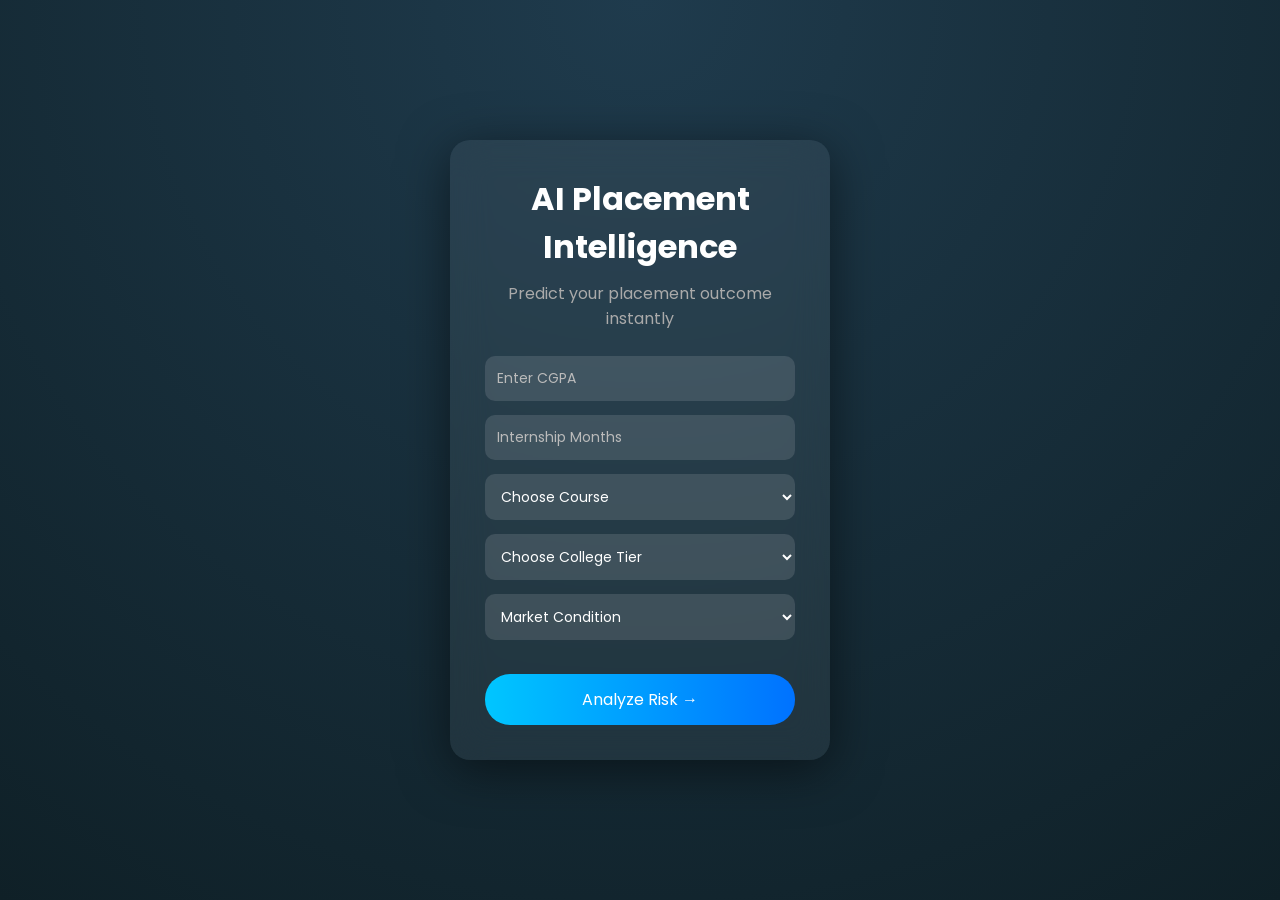
<file: templates/index.html>
<!DOCTYPE html>
<html lang="en">
<head>
<meta charset="UTF-8">
<title>AI Placement Intelligence</title>

<link href="https://fonts.googleapis.com/css2?family=Poppins:wght@300;400;600&display=swap" rel="stylesheet">

<style>

* {
    margin: 0;
    padding: 0;
    box-sizing: border-box;
    font-family: 'Poppins', sans-serif;
}

body {
    height: 100vh;
    display: flex;
    justify-content: center;
    align-items: center;
    background: radial-gradient(circle at top, #1f3b4d, #0f2027);
}

/* Card */
.container {
    width: 380px;
    padding: 35px;
    border-radius: 20px;
    background: rgba(255,255,255,0.06);
    backdrop-filter: blur(18px);
    box-shadow: 0 10px 50px rgba(0,0,0,0.5);
    text-align: center;
    animation: fadeIn 0.6s ease;
}

@keyframes fadeIn {
    from {opacity:0; transform: translateY(20px);}
    to {opacity:1; transform: translateY(0);}
}

h1 {
    color: white;
    margin-bottom: 10px;
}

p {
    color: #aaa;
    margin-bottom: 25px;
}

/* Input box */
.input-box {
    margin: 14px 0;
}

.input-box input,
.input-box select {
    width: 100%;
    padding: 12px;
    border-radius: 10px;
    border: none;
    outline: none;
    background: rgba(255,255,255,0.12);
    color: white;
    font-size: 14px;
    transition: 0.3s;
}

/* Placeholder color */
::placeholder {
    color: #bbb;
}

/* Dropdown FIX */
select {
    color: #ccc;
}

select option {
    color: black;
}

/* When selected */
select:valid {
    color: white;
}

/* Hover + focus */
input:focus, select:focus {
    background: rgba(255,255,255,0.18);
    transform: scale(1.02);
}

/* Button */
button {
    width: 100%;
    margin-top: 20px;
    padding: 13px;
    border: none;
    border-radius: 25px;
    background: linear-gradient(90deg, #00c6ff, #0072ff);
    color: white;
    font-size: 16px;
    cursor: pointer;
    transition: 0.3s;
}

button:hover {
    transform: scale(1.05);
    box-shadow: 0 0 20px #00c6ff;
}

</style>
</head>

<body>

<div class="container">
    <h1>AI Placement Intelligence</h1>
    <p>Predict your placement outcome instantly</p>

    <form method="POST" action="/predict">

        <div class="input-box">
            <input type="number" step="0.1" name="cgpa" placeholder="Enter CGPA" required>
        </div>

        <div class="input-box">
            <input type="number" name="internship" placeholder="Internship Months" required>
        </div>

        <!-- Dropdown FIX -->
        <div class="input-box">
            <select name="course" required>
                <option value="" disabled selected>Choose Course</option>
                <option value="BTech">B.Tech</option>
                <option value="MTech">M.Tech</option>
                <option value="MBA">MBA</option>
            </select>
        </div>

        <div class="input-box">
            <select name="tier" required>
                <option value="" disabled selected>Choose College Tier</option>
                <option value="Tier1">Tier 1</option>
                <option value="Tier2">Tier 2</option>
                <option value="Tier3">Tier 3</option>
            </select>
        </div>

        <div class="input-box">
            <select name="sentiment" required>
                <option value="" disabled selected>Market Condition</option>
                <option value="Positive">Positive 📈</option>
                <option value="Neutral">Neutral 😐</option>
                <option value="Negative">Negative 📉</option>
            </select>
        </div>

        <button type="submit">Analyze Risk →</button>

    </form>
</div>

</body>
</html>
</file>
